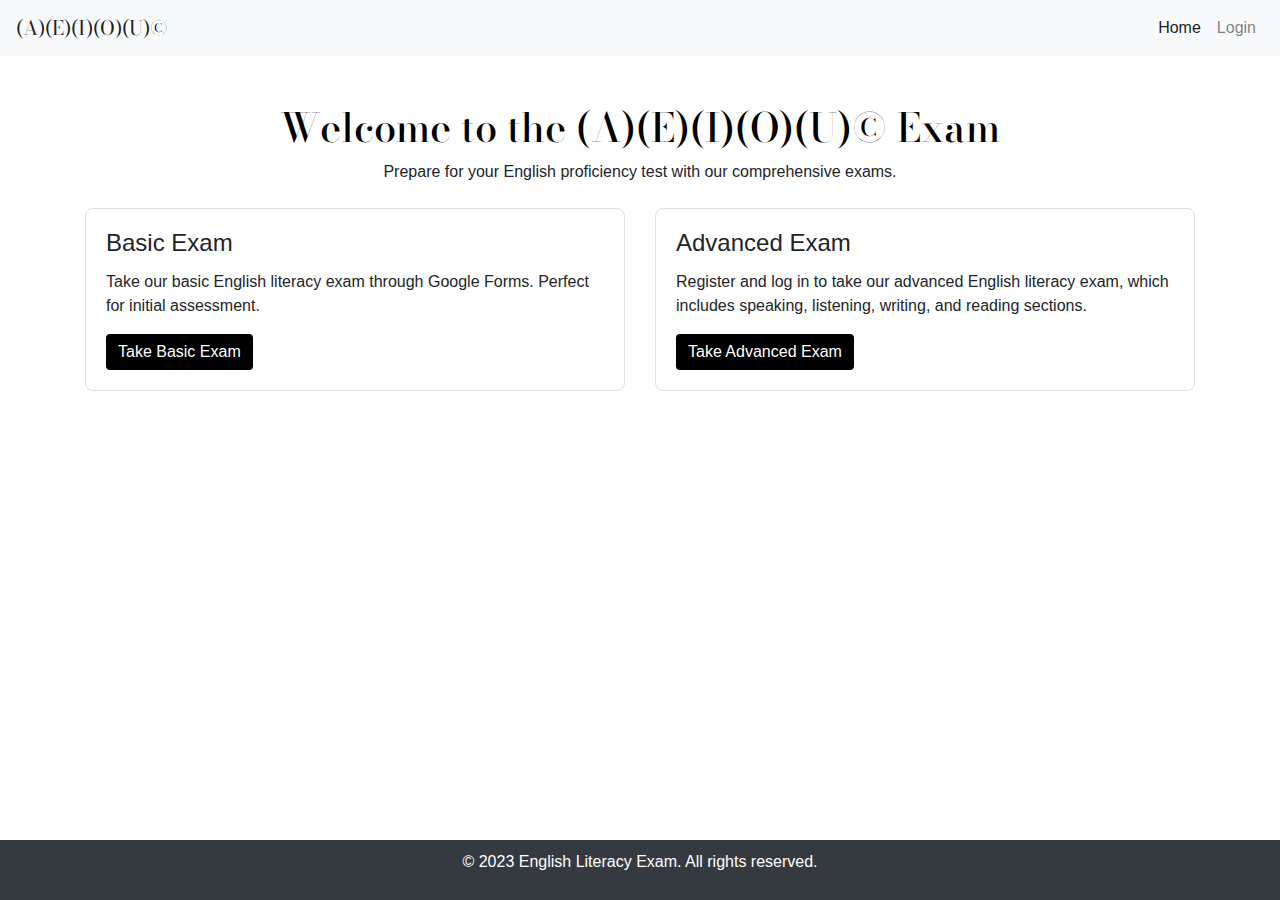
<file: index.html>
<!DOCTYPE html>
<html lang="en">
<head>
    <meta charset="UTF-8">
    <meta name="viewport" content="width=device-width, initial-scale=1.0">
    <title>(A)(E)(I)(O)(U)©</title>
    <link rel="stylesheet" href="https://stackpath.bootstrapcdn.com/bootstrap/4.5.2/css/bootstrap.min.css">
    <link rel="stylesheet" href="css/styles.css">

    <!-- google font -->
    <link
    href="https://fonts.googleapis.com/css2?family=Bodoni+Moda:ital,opsz,wght@0,6..96,400..900;1,6..96,400..900&display=swap"
    rel="stylesheet">

<link rel="preconnect" href="https://fonts.googleapis.com">
<link rel="preconnect" href="https://fonts.gstatic.com" crossorigin>
<link
    href="https://fonts.googleapis.com/css2?family=Bodoni+Moda:ital,opsz,wght@0,6..96,400..900;1,6..96,400..900&display=swap"
    rel="stylesheet">
</head>
<body>
    <nav class="navbar navbar-expand-lg navbar-light bg-light">
        <a class="navbar-brand" href="index.html">(A)(E)(I)(O)(U)©</a>
        <button class="navbar-toggler" type="button" data-toggle="collapse" data-target="#navbarNav" aria-controls="navbarNav" aria-expanded="false" aria-label="Toggle navigation">
            <span class="navbar-toggler-icon"></span>
        </button>
        <div class="collapse navbar-collapse" id="navbarNav">
            <ul class="navbar-nav ml-auto">
                <li class="nav-item">
                    <a class="nav-link active" href="index.html">Home</a>
                </li>
                <li class="nav-item">
                    <a class="nav-link" href="login.html">Login</a>
                </li>
            </ul>
        </div>
    </nav>

    <div class=" main container mt-5">
        <h1 class="text-center">Welcome to the (A)(E)(I)(O)(U)© Exam</h1>
        <p class="text-center">Prepare for your English proficiency test with our comprehensive exams.</p>
        
        <div class="row mt-4">
            <div class="col-md-6">
                <div class="card">
                    <div class="card-body">
                        <h5 class="card-title">Basic Exam</h5>
                        <p class="card-text">Take our basic English literacy exam through Google Forms. Perfect for initial assessment.</p>
                        <a href="https://form-timer.com/start/ccfeae1a" class="btn btn-primary" target="_blank">Take Basic Exam</a>
                    </div>
                </div>
            </div>
            <div class="col-md-6">
                <div class="card">
                    <div class="card-body">
                        <h5 class="card-title">Advanced Exam</h5>
                        <p class="card-text">Register and log in to take our advanced English literacy exam, which includes speaking, listening, writing, and reading sections.</p>
                        <a href="advanced-exam.html" class="btn btn-primary">Take Advanced Exam</a>
                    </div>
                </div>
            </div>
        </div>
    </div>

    <footer class="text-center mt-5">
        <p>&copy; 2023 English Literacy Exam. All rights reserved.</p>
    </footer>

    <script src="https://code.jquery.com/jquery-3.5.1.slim.min.js"></script>
    <script src="https://cdn.jsdelivr.net/npm/@popperjs/core@2.9.2/dist/umd/popper.min.js"></script>
    <script src="https://stackpath.bootstrapcdn.com/bootstrap/4.5.2/js/bootstrap.min.js"></script>
</body>
</html>
</file>
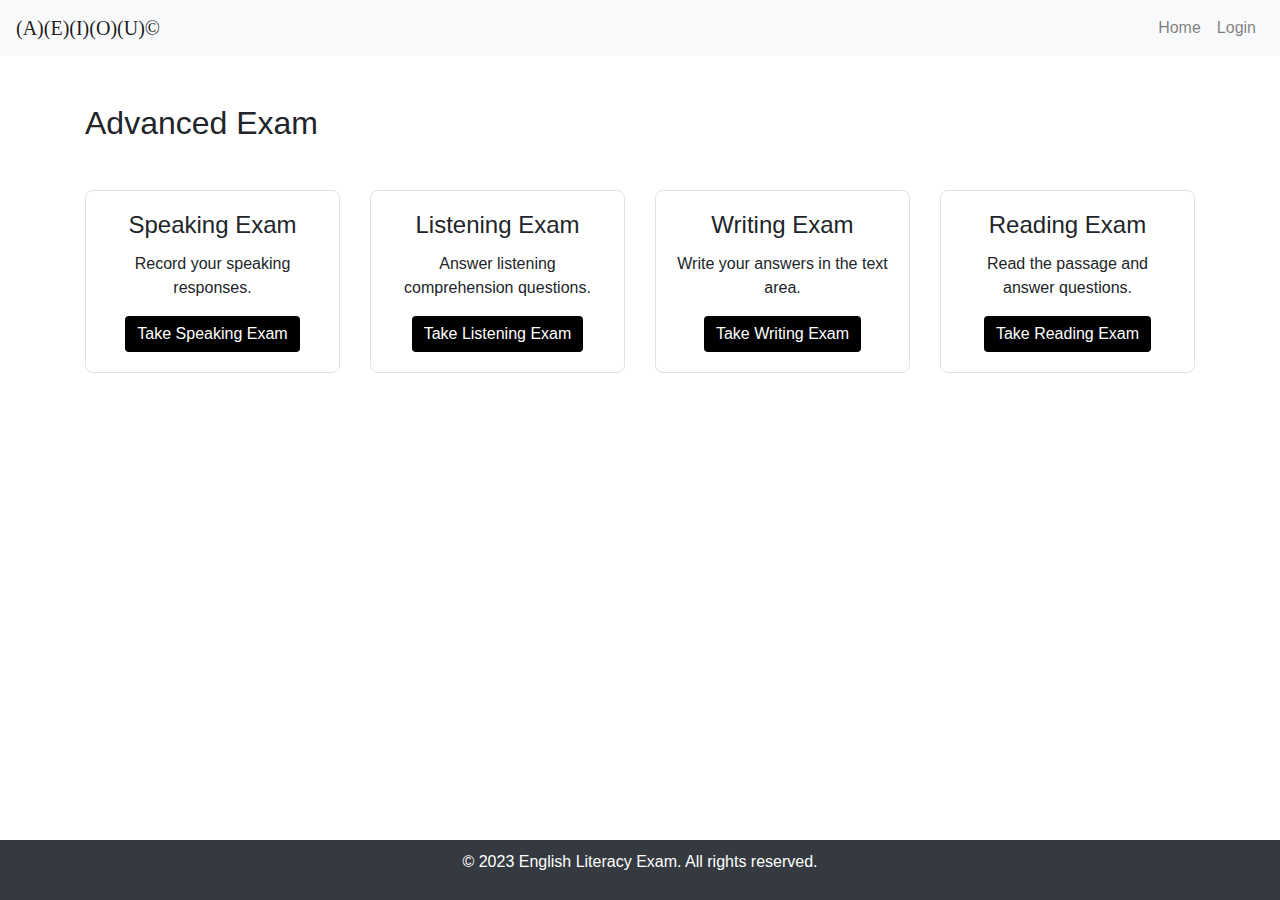
<file: advanced-exam.html>
<!DOCTYPE html>
<html lang="en">
<head>
    <meta charset="UTF-8">
    <meta name="viewport" content="width=device-width, initial-scale=1.0">
    <title>Advanced Exam</title>
    <link rel="stylesheet" href="https://stackpath.bootstrapcdn.com/bootstrap/4.5.2/css/bootstrap.min.css">
    <link rel="stylesheet" href="css/styles.css">
</head>
<body>
    <nav class="navbar navbar-expand-lg navbar-light bg-light">
        <a class="navbar-brand" href="#">(A)(E)(I)(O)(U)©</a>
        <button class="navbar-toggler" type="button" data-toggle="collapse" data-target="#navbarNav" aria-controls="navbarNav" aria-expanded="false" aria-label="Toggle navigation">
            <span class="navbar-toggler-icon"></span>
        </button>
        <div class="collapse navbar-collapse" id="navbarNav">
            <ul class="navbar-nav ml-auto">
                <li class="nav-item">
                    <a class="nav-link" href="index.html">Home</a>
                </li>
                <li class="nav-item">
                    <a class="nav-link" href="login.html">Login</a>
                </li>
            </ul>
        </div>
    </nav>
    <main class="container mt-5">
        <h2>Advanced Exam</h2>
        <div class="row mt-5">
            <!-- Speaking Exam Card -->
            <div class="col-md-3">
                <div class="card mb-4">
                    <div class="card-body text-center">
                        <h5 class="card-title">Speaking Exam</h5>
                        <p class="card-text">Record your speaking responses.</p>
                        <a href="exams/speaking-exam.html" class="btn btn-primary">Take Speaking Exam</a>
                    </div>
                </div>
            </div>
            <!-- Listening Exam Card -->
            <div class="col-md-3">
                <div class="card mb-4">
                    <div class="card-body text-center">
                        <h5 class="card-title">Listening Exam</h5>
                        <p class="card-text">Answer listening comprehension questions.</p>
                        <a href="exams/listening-exam.html" class="btn btn-primary">Take Listening Exam</a>
                    </div>
                </div>
            </div>
            <!-- Writing Exam Card -->
            <div class="col-md-3">
                <div class="card mb-4">
                    <div class="card-body text-center">
                        <h5 class="card-title">Writing Exam</h5>
                        <p class="card-text">Write your answers in the text area.</p>
                        <a href="exams/writing-exam.html" class="btn btn-primary">Take Writing Exam</a>
                    </div>
                </div>
            </div>
            <!-- Reading Exam Card -->
            <div class="col-md-3">
                <div class="card mb-4">
                    <div class="card-body text-center">
                        <h5 class="card-title">Reading Exam</h5>
                        <p class="card-text">Read the passage and answer questions.</p>
                        <a href="exams/reading-exam.html" class="btn btn-primary">Take Reading Exam</a>
                    </div>
                </div>
            </div>
        </div>
    </main>
    <footer class="text-center mt-5">
        <p>&copy; 2023 English Literacy Exam. All rights reserved.</p>
    </footer>
    <script src="https://code.jquery.com/jquery-3.5.1.slim.min.js"></script>
    <script src="https://cdn.jsdelivr.net/npm/@popperjs/core@2.9.2/dist/umd/popper.min.js"></script>
    <script src="https://stackpath.bootstrapcdn.com/bootstrap/4.5.2/js/bootstrap.min.js"></script>
</body>
</html>
</file>
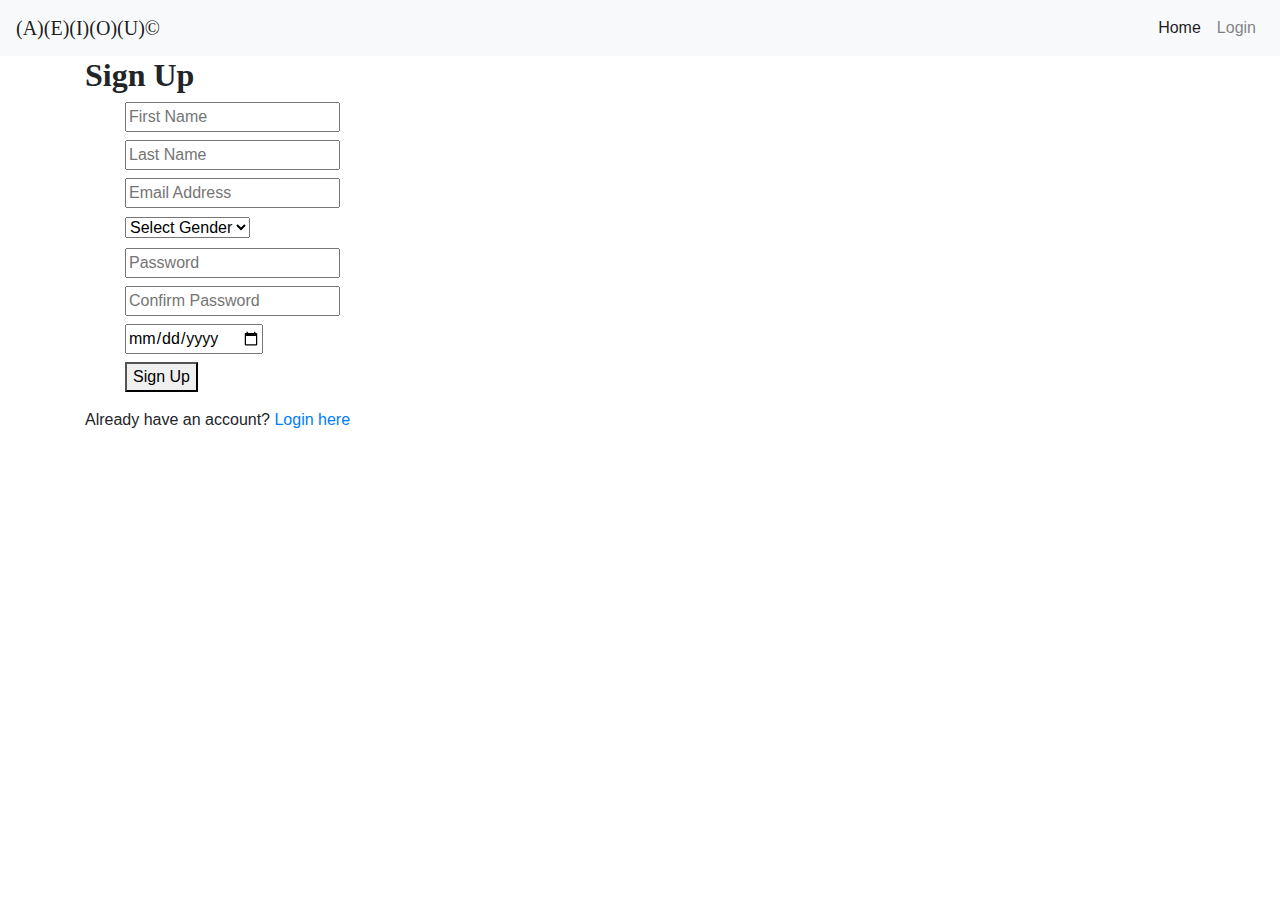
<file: signup.html>
<!DOCTYPE html>
<html lang="en">

<head>
    <meta charset="UTF-8">
    <meta name="viewport" content="width=device-width, initial-scale=1.0">
    <title>Sign Up</title>
    <!-- bootstrap -->
    <link rel="stylesheet" href="https://stackpath.bootstrapcdn.com/bootstrap/4.5.2/css/bootstrap.min.css">
    <!-- local -->
    <link rel="stylesheet" href="css/register.css">
</head>

<body>
    <!-- navbar -->
    <nav class="navbar navbar-expand-lg navbar-light bg-light">
        <a class="navbar-brand" href="index.html">(A)(E)(I)(O)(U)©</a>
        <button class="navbar-toggler" type="button" data-toggle="collapse" data-target="#navbarNav"
            aria-controls="navbarNav" aria-expanded="false" aria-label="Toggle navigation">
            <span class="navbar-toggler-icon"></span>
        </button>
        <div class="collapse navbar-collapse" id="navbarNav">
            <ul class="navbar-nav ml-auto">
                <li class="nav-item">
                    <a class="nav-link active" href="index.html">Home</a>
                </li>
                <li class="nav-item">
                    <a class="nav-link" href="login.html">Login</a>
                </li>
            </ul>
        </div>
    </nav>
    <!-- body -->
    <div class="container">
        <h2>Sign Up</h2>
        <form id="signupForm">
            <ul class="signup" style="list-style: none;">
                <li class="mt-2"><input type="text" id="firstName" placeholder="First Name" required></li>
                <li class="mt-2"><input type="text" id="lastName" placeholder="Last Name" required></li>
                <li class="mt-2"><input type="email" id="email" placeholder="Email Address" required></li>
                <li class="mt-2">
                    <select id="gender" required>
                        <option value="">Select Gender</option>
                        <option value="male">Male</option>
                        <option value="female">Female</option>
                        <option value="other">Other</option>
                    </select>
                </li>
                <li class="mt-2"><input type="password" id="password" placeholder="Password" required></li>
                <li class="mt-2"><input type="password" id="confirmPassword" placeholder="Confirm Password" required></li>
                <li class="mt-2"><input type="date" id="dob" required></li>
                <li class="mt-2"><button type="submit">Sign Up</button></li>
                
            </ul>
        </form>
        <p>Already have an account? <a href="login.html">Login here</a></p>
    </div>
    <script src="js/register.js"></script>
    <script src="https://stackpath.bootstrapcdn.com/bootstrap/4.5.2/js/bootstrap.min.js"></script>
</body>

</html>
</file>
<file: css/styles.css>
.navbar-brand{
    font-family: Bodoni Moda;
}

body {
    background-color: #ffffff; /* Light gray background */
    font-family: Arial, sans-serif; /* Font style */
}

h1 {
    color: #000000; /* Dark gray color for headings */
    font-family: Bodoni Moda;
}
.btn{
    background-color: #000000;
    color: #ffffff;
    outline:none;
    border:none;
    transition: color .15s ease-in-out, background-color .15s ease-in-out , border-color .15s ease-in-out, box-shadow .15s ease-in-out;
}

.btn:hover{
    background-color: #000000;
}
    
.card {
    border: 1px solid #dee2e6; /* Light border for cards */
    border-radius: 0.5rem; /* Rounded corners */
    transition: transform 0.2s; /* Smooth transition for hover effect */
}

.card:hover {
    transform: scale(1.05); /* Slightly enlarge card on hover */
}

footer {
    background-color: #343a40; /* Dark gray background for footer */
    color: white; /* White text color */
    padding: 10px 0; /* Padding for footer */
    position:fixed; /* Positioning for footer */
    bottom: 0; /* Stick to the bottom */
    width: 100%; /* Full width */
}

.navbar {
    margin-bottom: 20px; /* Space below the navbar */
}

.nav-link {
    color: #007bff; /* Bootstrap primary color for links */
}

.nav-link:hover {
    color: #0056b3; /* Darker blue on hover */
}

.container {
    margin-top: 30px; /* Space above the container */
}

.card-title {
    font-size: 1.5rem; /* Larger font size for card titles */
}

.card-text {
    font-size: 1rem; /* Standard font size for card text */
}
</file>
<file: css/register.css>
.navbar-brand{
    font-family: Bodoni Moda;
}

#signup li{
    padding-top:20px;
    margin: 20px;
    color: brown;
}

h2{
    font-family: bodoni;
    font-weight: bold;
    
}
</file>
